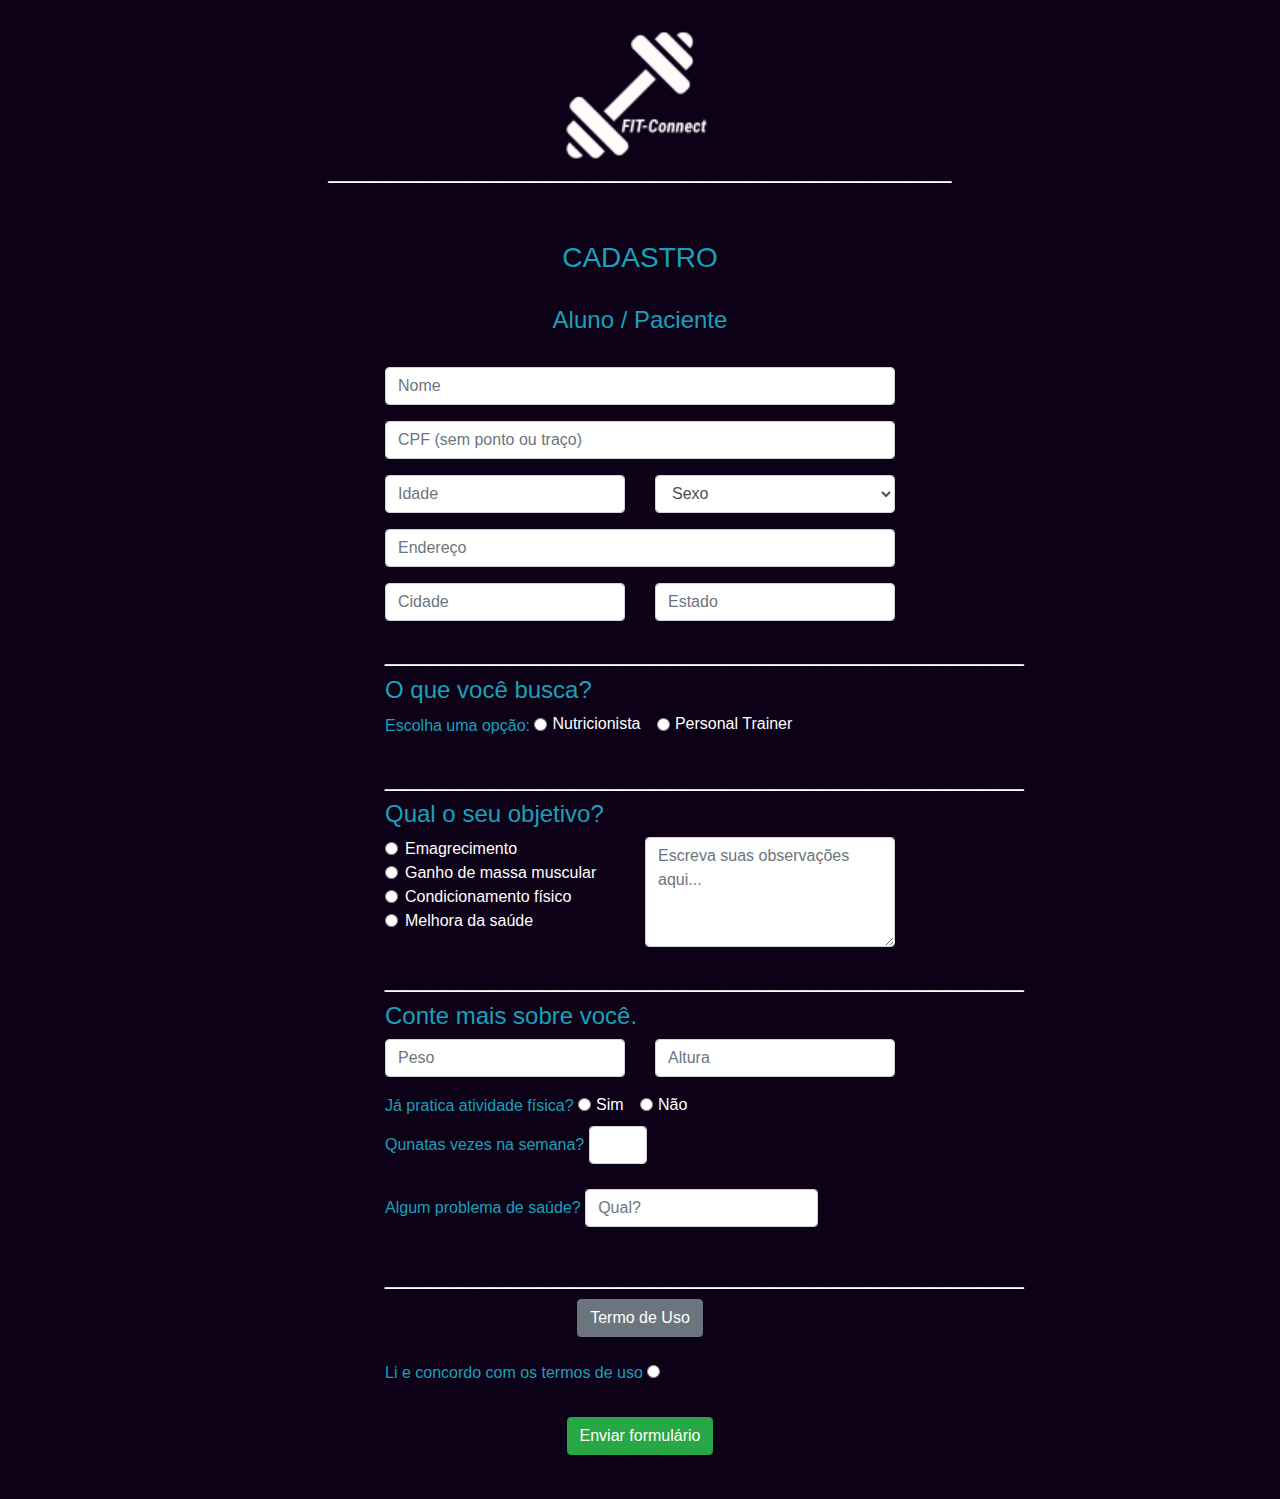
<file: cadastro_aluno.html>
<!DOCTYPE html>
<html lang="pt-br">
<head>
    <meta charset="UTF-8">
    <meta name="viewport" content="width=device-width, initial-scale=1.0">
    <link href="//maxcdn.bootstrapcdn.com/bootstrap/4.1.1/css/bootstrap.min.css" rel="stylesheet" id="bootstrap-css">
    <script src="//maxcdn.bootstrapcdn.com/bootstrap/4.1.1/js/bootstrap.min.js"></script>
    <script src="//cdnjs.cloudflare.com/ajax/libs/jquery/3.2.1/jquery.min.js"></script>
    
    <title>cadastro aluno</title>

    <style>
        body{background-color: rgb(13, 1, 24);
                margin: 20px;
                padding: 8px;
                
                
        }
        #btn_entrar{
            display: flex;
            justify-content: center;

        }

        #redes{
            display: flex;
            justify-content: center;
            height: 50px;
        }
        #logo{
            display: flex;
            justify-content: center;
            height: 150px;            
               
        }

    </style>
    
</head>     
<body>

<div id="logo">
    <img src="/Imagens/icons8-barra-de-peso-100.png" alt="logo">    
</div>
<h3 class="text-center text-white pt-5" style="margin-top: -75px;">________________________________________</h3>
<br><br>

    <div id="login">
        
        <div class="container">
            <div id="login-row" class="row justify-content-center align-items-center">
                <div id="login-column" class="col-md-6">
                    <div id="login-box" class="col-md-12">
                        <form id="login-form" class="form" action="" method="post">
                            <h3 class="text-center text-info">CADASTRO</h3>
                            <br>

                            <h4 class="text-center text-info">Aluno / Paciente</h4><br>

                            <div class="form-group">
                                <input type="text" name="nome_aluno" id="nome_aluno" class="form-control" class="form-control" placeholder="Nome">
                            </div>

                            <div class="form-group">                                
                                <input type="text" name="cpf_aluno" id="cpf_aluno" class="form-control" placeholder="CPF (sem ponto ou traço)">
                            </div>

                            <div class="form-group row">
                                <div class="col">
                                    <input type="text" name="idade_aluno" id="idade_aluno" class="form-control" placeholder="Idade">
                                </div>
                                <div class="col">
                                    <select name="sexo_aluno" id="sexo_aluno" class="form-control">
                                        <option value="masculino">Sexo</option>
                                        <option value="masculino">Masculino</option>
                                        <option value="feminino">Feminino</option>
                                    </select>
                                </div>
                            </div>

                            <div class="form-group">                                
                                <input type="text" name="endereco_aluno" id="endereco_aluno" class="form-control" placeholder="Endereço">
                            </div>

                            <div class="form-group row">
                                <div class="col">
                                    <input type="text" name="cidade_aluno" id="cidade_aluno" class="form-control" placeholder="Cidade">
                                </div>
                                <div class="col">
                                    <input type="text" name="estado_aluno" id="estado_aluno" class="form-control" placeholder="Estado">
                                </div>
                            </div>
                            <br>
                            <h3 class="text-center text-white pt-5" style="margin-top: -75px;" >_________________________________________</h3>
                            <h4 class="text-left text-info">O que você busca?</h4>

                            <div class="form-group">
                                <label class="text-info">Escolha uma opção:</label>
                                <div class="form-check form-check-inline">
                                    <input class="form-check-input" type="radio" name="opcao_busca" id="opcao_busca" value="nutricionista_busca">
                                    <label class="form-check-label" for="nutricionista_busca" style="color: white;">Nutricionista</label>
                                </div>
                                <div class="form-check form-check-inline">
                                    <input class="form-check-input" type="radio" name="opcao_busca2" id="opcao_busca2" value="personal_trainer">
                                    <label class="form-check-label" for="personal_trainer_busca" style="color: white;">Personal Trainer</label>
                                </div>
                            </div><br>
                            <h3 class="text-center text-white pt-5" style="margin-top: -75px;" >_________________________________________</h3>
                            <h4 class="text-left text-info">Qual o seu objetivo?</h4>

                            <div class="form-row">
                                <!-- Opções à esquerda -->
                                <div class="col">
                                    <div class="form-group">                                        
                                        <div class="form-check">
                                            <input class="form-check-input" type="radio" name="opcao" id="emagrecimento" value="emagrecimento">
                                            <label class="form-check-label" for="emagrecimento" style="color: white;">Emagrecimento</label>
                                        </div>
                                        <div class="form-check">
                                            <input class="form-check-input" type="radio" name="opcao" id="ganho_massa" value="ganho_massa">
                                            <label class="form-check-label" for="ganho_massa" style="color: white;">Ganho de massa muscular</label>
                                        </div>
                                        <div class="form-check">
                                            <input class="form-check-input" type="radio" name="opcao" id="condicionamento" value="condicionamento">
                                            <label class="form-check-label" for="condicionamento" style="color: white;">Condicionamento físico</label>
                                        </div>
                                        <div class="form-check">
                                            <input class="form-check-input" type="radio" name="opcao" id="melhora_saude" value="melhora_saude">
                                            <label class="form-check-label" for="melhora_saude" style="color: white;">Melhora da saúde</label>
                                        </div>
                                    </div>
                                </div>
                            
                                <!-- Observações à direita -->
                                <div class="col">
                                    <div class="form-group">                                        
                                        <textarea name="observacoes" id="observacoes" class="form-control" rows="4" placeholder="Escreva suas observações aqui..."></textarea>
                                    </div>
                                </div>
                            </div><br>
                            <h3 class="text-center text-white pt-5" style="margin-top: -75px;" >_________________________________________</h3>
                            <h4 class="text-left text-info">Conte mais sobre você.</h4>

                            <div class="form-group row">
                                <div class="col">
                                    <input type="text" name="peso" id="peso" class="form-control" placeholder="Peso">
                                </div>
                                <div class="col">
                                    <input type="text" name="altura" id="altura" class="form-control" placeholder="Altura">
                                </div>
                            </div>                        

                            <div class="form-group">
                                <label class="text-info">Já pratica atividade física?</label>
                                <div class="form-check form-check-inline">
                                    <input class="form-check-input" type="radio" name="ativ_fisic" id="ativ_fisic" value="ativ_fisic">
                                    <label class="form-check-label" for="ativ_fisic" style="color: white;">Sim</label>
                                </div>
                                <div class="form-check form-check-inline">
                                    <input class="form-check-input" type="radio" name="ativ_fisic2" id="ativ_fisic2" value="ativ_fisic2">
                                    <label class="form-check-label" for="ativ_fisic2" style="color: white;">Não</label>
                                </div>
                                <div class="form-group">
                                    <label class="text-info">Qunatas vezes na semana?</label>
                                    <div class="form-check form-check-inline">
                                        <input type="number" name="qtd_ativ" id="qtd_ativ" class="form-control col-3">
                                    </div> 
                                    <br><br>
                                    <div class="form-group">
                                        <label class="text-info">Algum problema de  saúde?</label>
                                        <div class="form-check form-check-inline">
                                            <input type="text" name="qtd_ativ" id="qtd_ativ" class="form-control col-50" placeholder="Qual?">
                                        </div>                              
                                </div><br>                             
                            </div>
                            <h3 class="text-center text-white pt-5" style="margin-top: -75px;" >_________________________________________</h3>

                            <div class="d-flex justify-content-center">
                                <button type="button" class="btn btn-secondary">Termo de Uso</button>
                            </div><br>

                            <label class="text-info">Li e concordo com os termos de uso  </label>
                                <div class="form-check form-check-inline">
                                    <input class="form-check-input" type="radio" name="ativ_fisic" id="ativ_fisic" value="ativ_fisic">
                                    <label class="form-check-label" for="ativ_fisic" style="color: white;"></label>
                                </div><br><br>


                                <div class="d-flex justify-content-center">
                                    <button type="button" class="btn btn-success">Enviar formulário</button>
                           
                        </form>
                    </div>
                </div>
            </div>
        </div>
    </div>
</body>
</html>
</file>
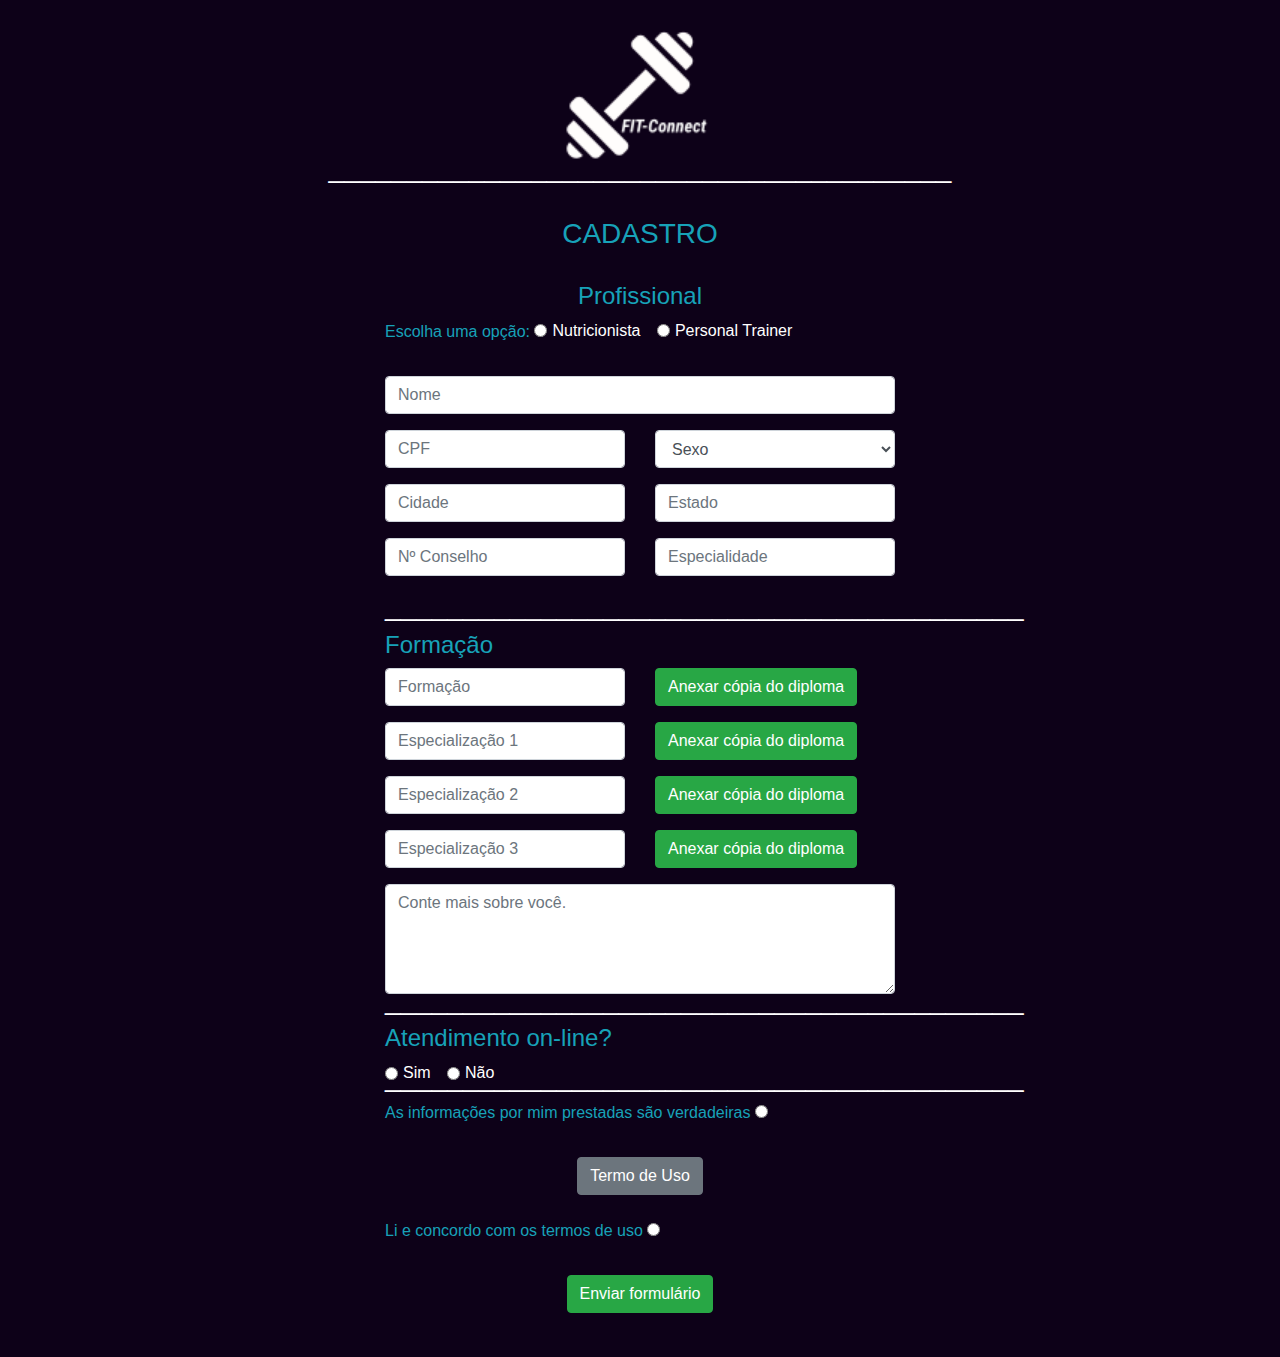
<file: cadastro_profissional.html>
<!DOCTYPE html>
<html lang="pt-br">
<head>
    <meta charset="UTF-8">
    <meta name="viewport" content="width=device-width, initial-scale=1.0">
    <link href="//maxcdn.bootstrapcdn.com/bootstrap/4.1.1/css/bootstrap.min.css" rel="stylesheet" id="bootstrap-css">
    <script src="//maxcdn.bootstrapcdn.com/bootstrap/4.1.1/js/bootstrap.min.js"></script>
    <script src="//cdnjs.cloudflare.com/ajax/libs/jquery/3.2.1/jquery.min.js"></script>
    
    <title>cadastro profissional</title>

    <style>
        body{background-color: rgb(13, 1, 24);
                margin: 20px;
                padding: 8px;
                
                
        }
        #btn_entrar{
            display: flex;
            justify-content: center;

        }

        #redes{
            display: flex;
            justify-content: center;
            height: 50px;
        }
        #logo{
            display: flex;
            justify-content: center;
            height: 150px;            
               
        }

    </style>
    
</head>     
<body>

<div id="logo">
    <img src="/Imagens/icons8-barra-de-peso-100.png" alt="logo">    
</div>
<h3 class="text-center text-white pt-5" style="margin-top: -75px;">________________________________________</h3>
<br>

    <div id="login">
        
        <div class="container">
            <div id="login-row" class="row justify-content-center align-items-center">
                <div id="login-column" class="col-md-6">
                    <div id="login-box" class="col-md-12">
                        <form id="login-form" class="form" action="" method="post">
                            <h3 class="text-center text-info">CADASTRO</h3>
                            <br>

                            <h4 class="text-center text-info">Profissional</h4>

                            <div class="form-group">
                                <label class="text-info">Escolha uma opção:</label>
                                <div class="form-check form-check-inline">
                                    <input class="form-check-input" type="radio" name="opcao_nutri" id="nutricionista" value="nutricionista">
                                    <label class="form-check-label" for="nutricionista" style="color: white;">Nutricionista</label>
                                </div>
                                <div class="form-check form-check-inline">
                                    <input class="form-check-input" type="radio" name="opcao_peronal" id="personal_trainer" value="personal_trainer">
                                    <label class="form-check-label" for="personal_trainer" style="color: white;">Personal Trainer</label>
                                </div><br><br>


                            <div class="form-group">
                                <input type="text" name="nome_prof" id="nome_prof" class="form-control" class="form-control" placeholder="Nome">
                            </div>

                            <div class="form-group row">
                                <div class="col">
                                    <input type="text" name="cpf_prof" id="cpf_prof" class="form-control" placeholder="CPF">
                                </div>
                                <div class="col">
                                    <select name="sexo_prof" id="sexo_prof" class="form-control">
                                        <option value="masculino">Sexo</option>
                                        <option value="masculino">Masculino</option>
                                        <option value="feminino">Feminino</option>
                                    </select>
                                </div>
                            </div>

                            <div class="form-group row">
                                <div class="col">
                                    <input type="text" name="cidade_prof" id="cidade_prof" class="form-control" placeholder="Cidade">
                                </div>
                                <div class="col">
                                    <input type="text" name="estado_prof" id="estado_prof" class="form-control" placeholder="Estado">
                                </div>
                            </div>

                            <div class="form-group row">
                                <div class="col">
                                    <input type="text" name="n_conselho" id="n_conselho" class="form-control" placeholder="Nº Conselho">
                                </div>
                                <div class="col">
                                    <input type="text" name="especialidade" id="especialidade" class="form-control" placeholder="Especialidade">
                                </div>
                            </div>
                            
                            <br>
                            <h3 class="text-center text-white pt-5" style="margin-top: -75px;" >_________________________________________</h3>
                            <h4 class="text-left text-info">Formação</h4>
                            <div class="form-group row">
                                <div class="col">
                                    <input type="text" name="form_academ" id="form_academ" class="form-control col-40" placeholder="Formação">
                                </div>
                                <div class="col">
                                    <button type="button" class="btn btn-success">Anexar cópia do diploma</button>
                                </div>
                            </div>      
                            <div class="form-group row">
                                <div class="col">
                                    <input type="text" name="especializacao1" id="especializacao1" class="form-control col-40" placeholder="Especialização 1">
                                </div>
                                <div class="col">
                                    <button type="button" class="btn btn-success">Anexar cópia do diploma</button>
                                </div>
                            </div>     
                            </div>      
                            <div class="form-group row">
                                <div class="col">
                                    <input type="text" name="especializacao2" id="especializacao2" class="form-control col-40" placeholder="Especialização 2">
                                </div>
                                <div class="col">
                                    <button type="button" class="btn btn-success">Anexar cópia do diploma</button>
                                </div>
                            </div>     
                            <div class="form-group row">
                                <div class="col">
                                    <input type="text" name="especializacao3" id="especializacao3" class="form-control col-40" placeholder="Especialização 3">
                                </div>
                                <div class="col">
                                    <button type="button" class="btn btn-success">Anexar cópia do diploma</button>
                                </div>
                            </div>   
                            <div class="form-group">                                        
                                <textarea name="observacoes_prof" id="observacoes_prof" class="form-control" rows="4" placeholder="Conte mais sobre você."></textarea>
                            </div>

                            <h3 class="text-center text-white pt-5" style="margin-top: -75px;" >_________________________________________</h3>
                            <h4 class="text-left text-info">Atendimento on-line?</h4>

                            <div class="form-group">
                                
                                <div class="form-check form-check-inline">
                                    <input class="form-check-input" type="radio" name="atend_oline1" id="atend_oline1" value="atend_oline1">
                                    <label class="form-check-label" for="atend_oline1" style="color: white;">Sim</label>
                                </div>
                                <div class="form-check form-check-inline">
                                    <input class="form-check-input" type="radio" name="atend_oline2" id="atend_oline2" value="atend_oline2">
                                    <label class="form-check-label" for="atend_oline2" style="color: white;">Não</label>
                                </div>
            
                            
                            <h3 class="text-center text-white pt-5" style="margin-top: -75px;" >_________________________________________</h3>
                            <label class="text-info">As informações por mim prestadas são verdadeiras  </label>
                                <div class="form-check form-check-inline">
                                    <input class="form-check-input" type="radio" name="check_info" id="check_info" value="check_info">
                                    <label class="form-check-label" for="check_info" style="color: white;"></label>
                                </div><br><br>

                            <div class="d-flex justify-content-center">
                                <button type="button" class="btn btn-secondary">Termo de Uso</button>
                            </div><br>

                            <label class="text-info">Li e concordo com os termos de uso  </label>
                                <div class="form-check form-check-inline">
                                    <input class="form-check-input" type="radio" name="check_info2" id="check_info2" value="check_info2">
                                    <label class="form-check-label" for="check_info2" style="color: white;"></label>
                                </div><br><br>


                                <div class="d-flex justify-content-center">
                                    <button type="button" class="btn btn-success">Enviar formulário</button>
                                </div>
                        </form>
                    </div>
                </div>
            </div>
        </div>
    </div>
</body>
</html>
</file>
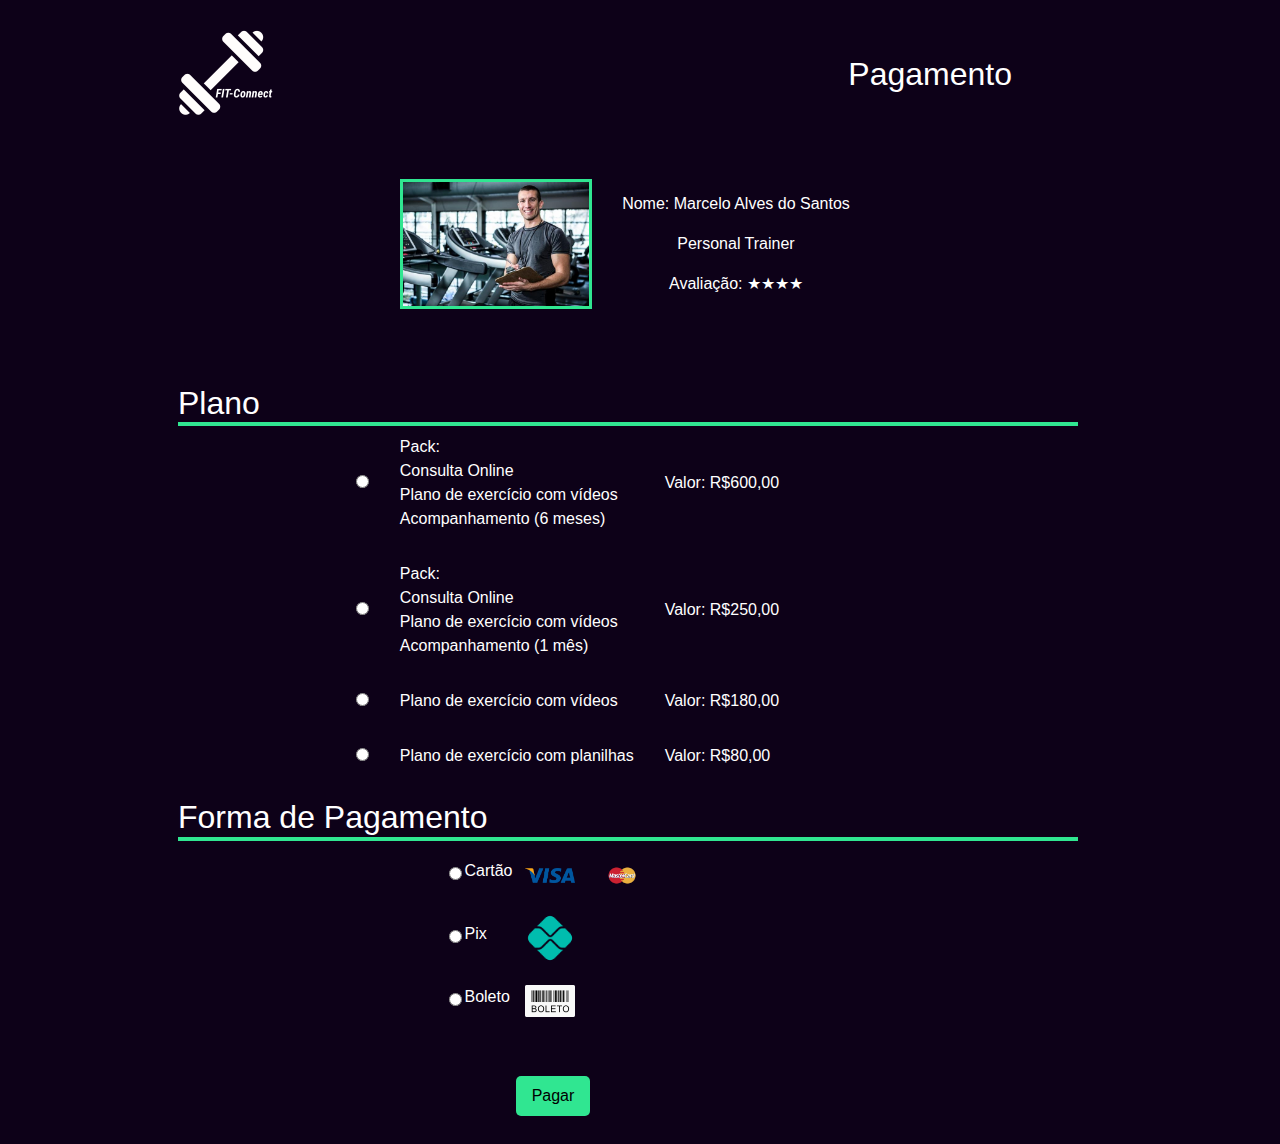
<file: pagamento.html>
<!DOCTYPE html>
<html lang="pt-br">
<head>
    <meta charset="UTF-8">
    <meta name="viewport" content="width=device-width, initial-scale=1.0">
    <link href="//maxcdn.bootstrapcdn.com/bootstrap/4.1.1/css/bootstrap.min.css" rel="stylesheet" id="bootstrap-css">
    <script src="//maxcdn.bootstrapcdn.com/bootstrap/4.1.1/js/bootstrap.min.js"></script>
    <script src="//cdnjs.cloudflare.com/ajax/libs/jquery/3.2.1/jquery.min.js"></script>
    <title>Pagamento</title>

    <style>
        body {
            background-color: rgb(13, 1, 24);
            margin: 20px;
            padding: 8px;
        }
        #btn_entrar {
            display: flex;
            justify-content: center;
        }
        #redes {
            display: flex;
            justify-content: center;
            height: 50px;
        }
        #logo {
            display: flex;
            justify-content: space-between; 
        }
        #logo img {
            padding-left: 150px;
        }
        .logo-text {
            display: flex;
            align-items: center;
            color: #FFF;
            padding-right: 240px;
        }
        .container {
            display: flex;
            align-items: center;
            justify-content: center;
        }
        .image-container {
            border: 3px solid #30E691;
            height: 130px;
            margin-right: 30px;
        }
        .image-container img {
            height: 124px;
            width: auto;
        }
        .text-container {
            color: #FFF;
            max-width: 400px;
        }
        .section-container {
            max-width: 1050px;
        }
        .section {
            color: #FFF;
            margin-left: 150px;
            border-bottom: 4px solid #30E691;
        }
        .tabela-planos {
            color: #FFF;
            display: flex;
            justify-content: center;
        }
        .planos {
            padding-bottom: 30px;
            padding-left: 30px;
        }
        .icones-pequenos {
            max-width: 50px;
            margin: 10px;
        }
        .pagamentos {
            display: flex;
            justify-content: center;
            align-items: center;
        }
        .pagamentos p {
            color: #FFF;
        }
        .btn1 {
            display: flex;
            justify-content: center;
        }
        .pagar-btn {
            border: none;
            border-radius: 5px;
            background-color: #30E691;
            cursor: pointer;
            padding: 8px 16px;
        }
        a, a:hover {
            text-decoration: none;
            color: #000;
        }
        p {
            margin-top: 1rem !important;
            margin-right: 30px;
            text-align: center;
        }
    </style> 
</head>
<body>
    <!-- cabeçalho -->
    <div id="logo">
        <img src="/Imagens/icons8-barra-de-peso-100.png" alt="logo">
        <h2 class="logo-text">Pagamento</h2>    
    </div>
    <br><br>

    <!-- imagem -->
    <div class="container">
        <div class="image-container">
            <img src="/Imagens/personal-trainer.jpg" alt="Imagem do profissional" style="max-width: 100%;">
        </div>
        <div class="text-container">
            <p>Nome: Marcelo Alves do Santos</p>
            <p>Personal Trainer</p>
            <p>Avaliação: ★★★★ </p>
        </div>
    </div>
    <br><br><br>

    <!-- plano -->
    <div class="section-container">
        <h2 class="section">Plano</h2>
        <form>
            <table class="tabela-planos">
                <tr>
                    <td class="planos"><input type="radio" name="plano"></td>
                    <td class="planos">Pack:<br>Consulta Online<br>Plano de exercício com vídeos<br>Acompanhamento (6 meses)</td>
                    <td class="planos">Valor: R$600,00</td>
                </tr>
                <tr>
                    <td class="planos"><input type="radio" name="plano"></td>
                    <td class="planos">Pack:<br>Consulta Online<br>Plano de exercício com vídeos<br>Acompanhamento (1 mês)</td>
                    <td class="planos">Valor: R$250,00</td>
                </tr>
                <tr>
                    <td class="planos"><input type="radio" name="plano"></td>
                    <td class="planos">Plano de exercício com vídeos</td>
                    <td class="planos">Valor: R$180,00</td>
                </tr>
                <tr>
                    <td class="planos"><input type="radio" name="plano"></td>
                    <td class="planos">Plano de exercício com planilhas</td>
                    <td class="planos">Valor: R$80,00</td>
                </tr>
            </table>
        </form>
    </div>
    

    <!-- pagamento -->
    <div class="section-container">
        <h2 class="section">Forma de Pagamento</h2>
        <form>
            <div class="pagamentos">
                <table>
                    <tr>
                        <td><input type="radio" name="metodo_pagamento" id="cartao"></td>
                        <td><label for="cartao" style="color: white;">Cartão</label></td>
                        <td><img src="Imagens/visa-cartao.png" alt="Visa" class="icones-pequenos"></td>
                        <td><img src="/Imagens/master-cartao.png" alt="Master" class="icones-pequenos"></td>
                    </tr>
                    <tr>
                        <td><input type="radio" name="metodo_pagamento" id="pix"></td>
                        <td><label for="pix" style="color: white;">Pix</label></td>
                        <td><img src="/Imagens/pix-pag.png" alt="Pix" class="icones-pequenos"></td>
                        <td></td>
                    </tr>
                    <tr>
                        <td><input type="radio" name="metodo_pagamento" id="boleto"></td>
                        <td><label for="boleto" style="color: white;">Boleto</label></td>
                        <td><img src="Imagens/boleto-pag.png" alt="Boleto" class="icones-pequenos"></td>
                        <td></td>
                    </tr>
                </table>
            </div>
        <br><br>
        <div class="btn1">
            <a href="" class="pagar-btn">Pagar</a>
        </div>
    </div>
</body>
</html>
</file>
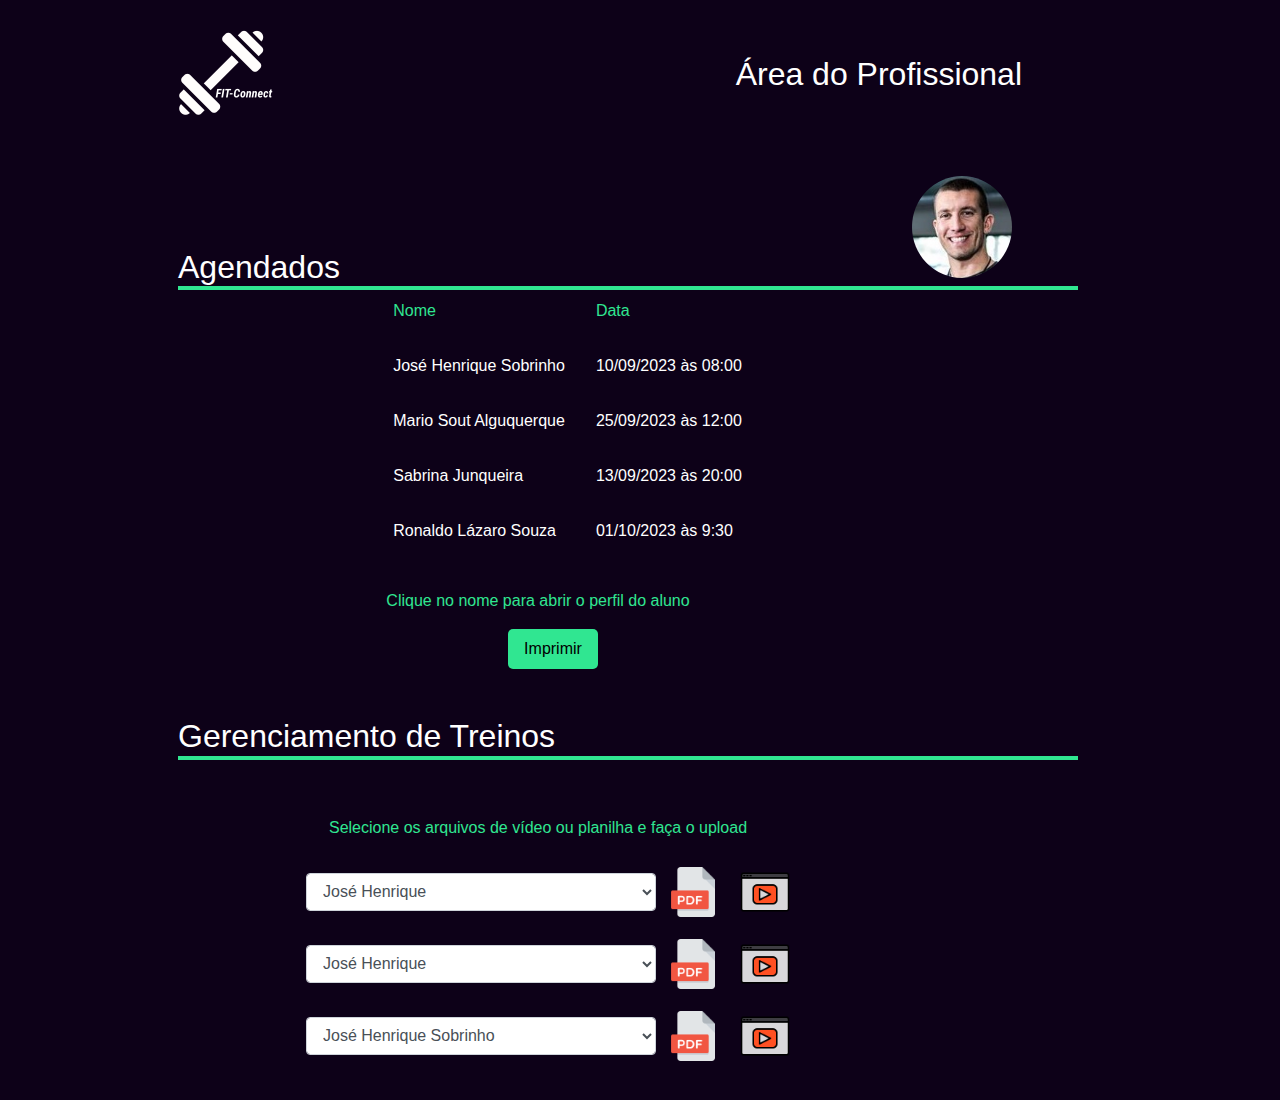
<file: pagina_profissional.html>
<!DOCTYPE html>
<html lang="pt-br">
<head>
    <meta charset="UTF-8">
    <meta name="viewport" content="width=device-width, initial-scale=1.0">
    <link href="//maxcdn.bootstrapcdn.com/bootstrap/4.1.1/css/bootstrap.min.css" rel="stylesheet" id="bootstrap-css">
    <script src="//maxcdn.bootstrapcdn.com/bootstrap/4.1.1/js/bootstrap.min.js"></script>
    <script src="//cdnjs.cloudflare.com/ajax/libs/jquery/3.2.1/jquery.min.js"></script>
    <title>Página do Profissional</title>
    
    <style>
        body {
            background-color: rgb(13, 1, 24);
            margin: 20px;
            padding: 8px;
        }
        #btn_entrar {
            display: flex;
            justify-content: center;
        }
        #redes {
            display: flex;
            justify-content: center;
            height: 50px;
        }
        #logo {
            display: flex;
            align-items: center;
            justify-content: space-between;
        }
        .foto-logo {
            padding-left: 150px;
        }
        .foto-usuario {
            width: 100px;
            display: flex;
            margin-right: 240px;
            border-radius: 50%;
        }
        .logo-text {
            display: flex;
            align-items: center;
            color: #FFF;
            padding-right: 230px;
        }
        .container {
            display: flex;
            align-items: center;
            justify-content: center;
        }
        .image-container {
            border: 3px solid #30E691;
            height: 130px;
            margin-right: 30px;
        }
        .image-container img {
            height: 124px;
            width: auto;
        }
        .text-container {
            color: #FFF;
            max-width: 400px;
        }
        .section-container {
            max-width: 1050px;
        }
        .section {
            color: #FFF;
            margin-left: 150px;
            border-bottom: 4px solid #30E691;
        }
        .tabela-planos {
            color: #FFF;
            display: flex;
            justify-content: center;
        }
        .planos {
            padding-bottom: 30px;
            padding-left: 30px;
        }
        .icones-pequenos {
            max-width: 50px;
            margin: 10px;
        }
        .pagamentos {
            display: flex;
            justify-content: center;
            align-items: center;
        }
        .pagamentos p {
            color: #FFF;
        }
        .btn1 {
            display: flex;
            justify-content: center;
        }
        .pagar-btn {
            border: none;
            border-radius: 5px;
            background-color: #30E691;
            cursor: pointer;
            padding: 8px 16px;
        }
        a, a:hover {
            text-decoration: none;
            color: #FFF;
        }
        p {
            margin-top: 1rem !important;
            margin-right: 30px;
            text-align: center;
        }
    </style> 
</head>
<body>
    <!-- cabeçalho -->
    <div id="logo">
        <img src="/Imagens/icons8-barra-de-peso-100.png" alt="logo" class="foto-logo">
        <h2 class="logo-text">Área do Profissional</h2>   
    </div>
    <br><br>

    <!-- plano -->
    <div>
        <img src="/Imagens/personal-trainer-perfil.jpg" alt="foto-profissional" class="foto-usuario" style="float: right;">
    </div><br><br><br>
    <div class="section-container">
        <h2 class="section">Agendados</h2>
        <table class="tabela-planos">
            <tr>
                <td class="planos" style="color: #30E691;">Nome</td>
                <td class="planos" style="color: #30E691;">Data</td>
            </tr>
            <tr>
                <td class="planos"><a href="">José Henrique Sobrinho</a></td>
                <td class="planos">10/09/2023 às 08:00</td>
            </tr>
            <tr>
                <td class="planos"><a href="">Mario Sout Alguquerque</a></td>
                <td class="planos">25/09/2023 às 12:00</td>
            </tr>
            <tr>
                <td class="planos"><a href="">Sabrina Junqueira</a></td>
                <td class="planos">13/09/2023 às 20:00</td>
            </tr>
            <tr>
                <td class="planos"><a href="">Ronaldo Lázaro Souza</a></td>
                <td class="planos">01/10/2023 às 9:30</td>
            </tr>
        </table>
        <p style="color:#30E691;">Clique no nome para abrir o perfil do aluno</p>
        <div class="btn1">
            <a href="" class="pagar-btn" style="color: #000;">Imprimir</a>
        </div>
    </div>
    <br><br>

    <!-- pagamento -->
    <div class="section-container">
        <h2 class="section">Gerenciamento de Treinos</h2>
        <p style="color: #30E691; padding-top: 40px;">Selecione os arquivos de vídeo ou planilha e faça o upload</p>
        <div class="pagamentos">
            <table>
                <tr>
                    <td><select name="alunos" id="alunos" class="form-control" style="width: 350px;">
                        <option value="volvo">José Henrique</option>
                        <option value="saab">Marcos Santos</option>
                        <option value="mercedes">Marina Cavalcante</option>
                        <option value="audi">Ana Lima</option>
                      </select></td>
                    <td><img src="Imagens/pdf-icon.png" alt="Visa" class="icones-pequenos"></td>
                    <td><img src="/Imagens/video-icon.png" alt="Master" class="icones-pequenos"></td>
                </tr>
                <tr>
                    <td><select name="alunos" id="alunos" class="form-control">
                        <option value="volvo">José Henrique</option>
                        <option value="saab">Marcos Santos</option>
                        <option value="mercedes">Marina Cavalcante</option>
                        <option value="audi">Ana Lima</option>
                      </select></td>
                    <td><img src="Imagens/pdf-icon.png" alt="Visa" class="icones-pequenos"></td>
                    <td><img src="/Imagens/video-icon.png" alt="Master" class="icones-pequenos"></td>
                </tr>
                <tr>
                    <td><select name="alunos" id="alunos" class="form-control">
                        <option value="volvo">José Henrique Sobrinho</option>
                        <option value="saab">Mario Sout Alguquerque</option>
                        <option value="mercedes">Sabrina Junqueira</option>
                        <option value="audi">Ronaldo Lázaro Souza</option>
                      </select></td>
                    <td><img src="Imagens/pdf-icon.png" alt="Visa" class="icones-pequenos"></td>
                    <td><img src="/Imagens/video-icon.png" alt="Master" class="icones-pequenos"></td>
                </tr>
            </table>
        </div>
    </div>
</body>
</html>
</file>
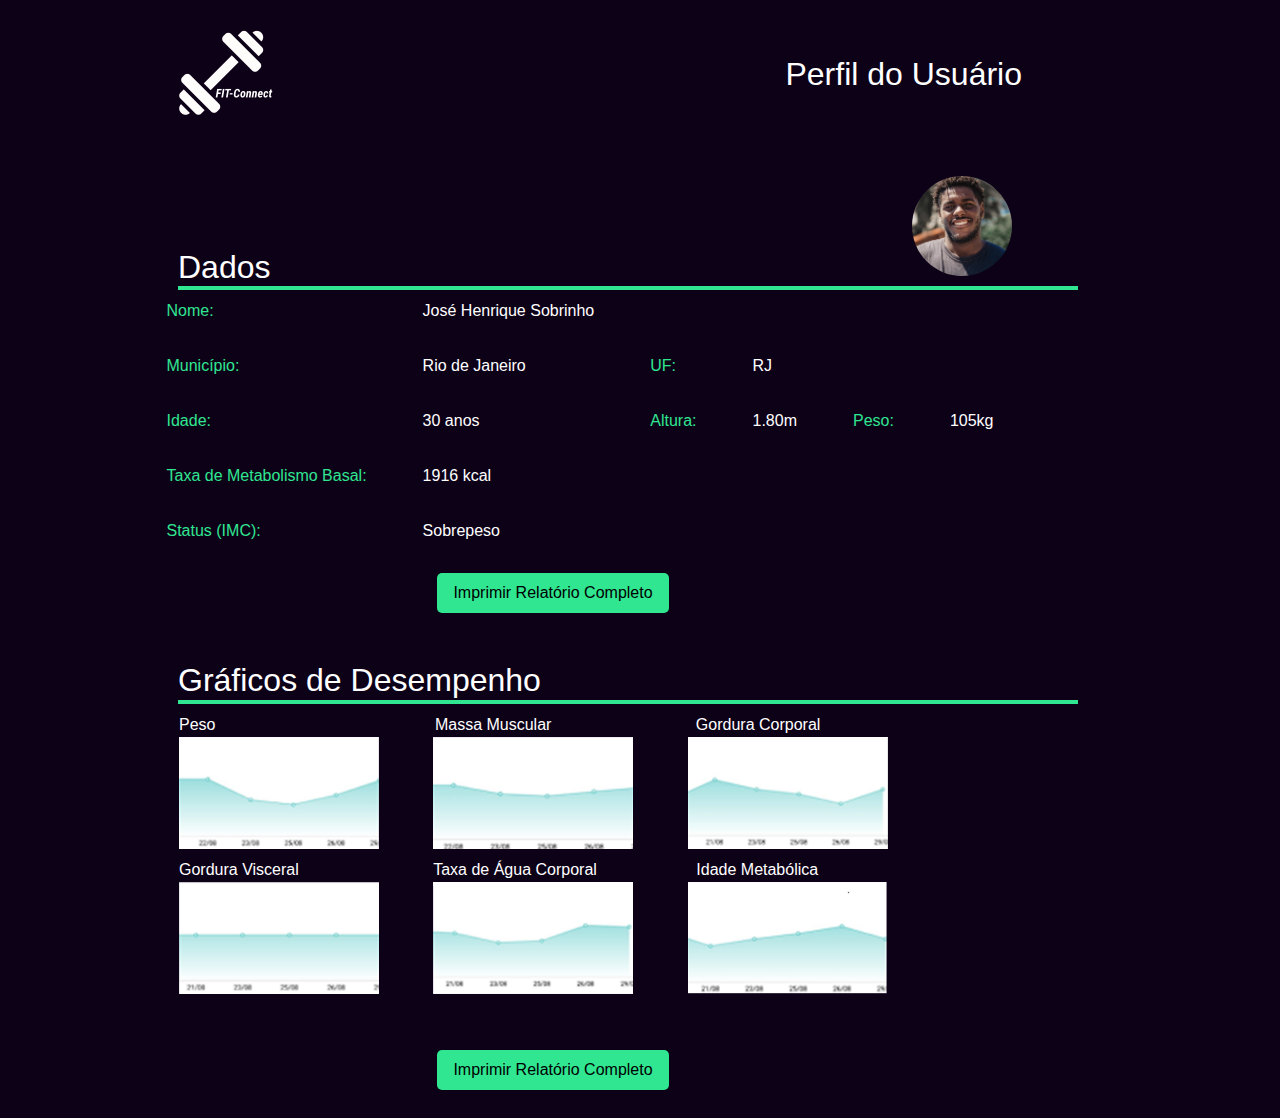
<file: perfil_usuario.html>
<!DOCTYPE html>
<html lang="pt-br">
<head>
    <meta charset="UTF-8">
    <meta name="viewport" content="width=device-width, initial-scale=1.0">
    <link href="//maxcdn.bootstrapcdn.com/bootstrap/4.1.1/css/bootstrap.min.css" rel="stylesheet" id="bootstrap-css">
    <script src="//maxcdn.bootstrapcdn.com/bootstrap/4.1.1/js/bootstrap.min.js"></script>
    <script src="//cdnjs.cloudflare.com/ajax/libs/jquery/3.2.1/jquery.min.js"></script>
    <title>Perfil do Usuário</title>
    
    <style>
        body {
            background-color: rgb(13, 1, 24);
            margin: 20px;
            padding: 8px;
        }
        #btn_entrar {
            display: flex;
            justify-content: center;
        }
        #redes {
            display: flex;
            justify-content: center;
            height: 50px;
        }
        #logo {
            display: flex;
            align-items: center;
            justify-content: space-between;
        }
        .foto-logo {
            padding-left: 150px;
        }
        .foto-usuario {
            width: 100px;
            display: flex;
            margin-right: 240px;
            border-radius: 50%;
        }
        .logo-text {
            display: flex;
            align-items: center;
            color: #FFF;
            padding-right: 230px;
        }
        .container {
            display: flex;
            align-items: center;
            justify-content: center;
        }
        .image-container {
            border: 3px solid #30E691;
            height: 130px;
            margin-right: 30px;
        }
        .image-container img {
            height: 124px;
            width: auto;
        }
        .text-container {
            color: #FFF;
            max-width: 400px;
        }
        .section-container {
            max-width: 1050px;
        }
        .section {
            color: #FFF;
            margin-left: 150px;
            border-bottom: 4px solid #30E691;
        }
        .tabela-dados {
            color: #FFF;
            display: flex;
<<<<<<< HEAD
            flex-wrap: wrap; 
            justify-content: space-around; 
        }
        .dados {
            padding-bottom: 15px;
        flex-basis: 48%;
=======
            justify-content: center;
}
        .dados {
            padding-bottom: 30px;
            padding-left: 55px;
>>>>>>> 244b244d85748999d5774238df20d9e7cf1670db
        }
        .icones-pequenos {
            max-width: 50px;
            margin: 10px;
        }
        .garficos{
            display: flex;
            justify-content: center;
            align-items: center;
        }
        .btn1 {
            display: flex;
            justify-content: center;
        }
        .grafico-btn {
            border: none;
            border-radius: 5px;
            background-color: #30E691;
            cursor: pointer;
            padding: 8px 16px;
        }
        a, a:hover {
            text-decoration: none;
            color: #FFF;
        }
        p {
            margin-top: 1rem !important;
            margin-right: 30px;
            text-align: center;
        }
    </style> 
</head>
<body>
    <!-- cabeçalho -->
    <div id="logo">
        <img src="/Imagens/icons8-barra-de-peso-100.png" alt="logo" class="foto-logo">
        <h2 class="logo-text">Perfil do Usuário</h2>   
    </div>
    <br><br>

    <!-- plano -->
    <div>
        <img src="/Imagens/foto-usuario.jpg" alt="foto-usuario" class="foto-usuario" style="float: right;">
    </div><br><br><br>
    
    <div class="section-container">
        <h2 class="section">Dados</h2>
        <table class="tabela-dados">
            <tr>
                <td class="dados" style="color: #30E691;">Nome:</td>
                <td class="dados" style="color: white;">José Henrique Sobrinho</td>
            </tr>
            <tr>
                <td class="dados" style="color: #30E691;">Município:</td>
                <td class="dados" style="color: white;">Rio de Janeiro</td>
                <td class="dados" style="color: #30E691;">UF:</td>
                <td class="dados" style="color: white;">RJ</td>
            </tr>
            <tr>
                <td class="dados" style="color: #30E691;">Idade:</td>
                <td class="dados" style="color: white;">30 anos</td>
                <td class="dados" style="color: #30E691;">Altura:</td>
                <td class="dados" style="color: white;">1.80m</td>
                <td class="dados" style="color: #30E691;">Peso:</td>
                <td class="dados" style="color: white;">105kg</td>
            </tr>
            <tr>
                <td class="dados" style="color: #30E691;">Taxa de Metabolismo Basal:</td>
                <td class="dados" style="color: white;">1916 kcal</td>
            </tr>
            <tr>
                <td class="dados" style="color: #30E691;">Status (IMC):</td>
                <td class="dados" style="color: white;">Sobrepeso</td>
            </tr>
        </table>
        <div class="btn1">
            <a href="" class="grafico-btn" style="color: #000;">Imprimir Relatório Completo</a>
        </div>
    </div>
    <br><br>

    <!-- gráficos -->
    <div class="section-container">
        <h2 class="section">Gráficos de Desempenho</h2>
        <table class="graficos" style="color: white;">
            <tr>
                <td>
                    <span style="margin-right: 150px;"></span>
                    Peso
                    <span style="margin-right: 215px;"></span>
                    Massa Muscular
                    <span style="margin-right: 140px;"></span>
                    Gordura Corporal
                <br>
                    <span style="margin-right: 150px;"></span>
                    <input type="image" name="Grafico-peso" src="Imagens/grafico-peso.png" alt="GraficoPeso" style="width: 200px; margin-right: 20px;">
                    <span style="margin-right: 10px;"></span>
                    <input type="image" name="Grafico-muscular" src="Imagens/grafico-muscular.png" alt="GraficoMusucular" style="width: 200px; margin-left: 20px;">
                    <span style="margin-right: 10px;"></span>
                    <input type="image" name="grafico-corporal" src="Imagens/grafico-corporal.png" alt="GraficoCorporal" style="width: 200px; margin-left: 40px;">
                </td>
            </tr>
            <tr>
                <td>
                    <span style="margin-right: 150px;"></span>
                    Gordura Visceral
                    <span style="margin-right: 130px;"></span>
                    Taxa de Água Corporal
                    <span style="margin-right: 95px;"></span>
                    Idade Metabólica
                <br>
                <span style="margin-right: 150px;"></span>
                <input type="image" name="grafico-visceral" src="Imagens/grafico-visceral.png" alt="GraficoVisceral" style="width: 200px; margin-right: 20px;">
                <span style="margin-right: 10px;"></span>
                <input type="image" name="grafico-taxa" src="Imagens/grafico-taxa.png" alt="GraficoTaxa" style="width: 200px; margin-left: 20px;">
                <span style="margin-right: 10px;"></span>
                <input type="image" name="grafico-metabolica" src="Imagens/grafico-metabolica.png" alt="GraficoMeatabolica" style="width: 200px; margin-left: 40px;">
                </td>
            </tr>
        </table>
        <br><br>
        <div class="btn1">
            <a href="" class="grafico-btn" style="color: #000;">Imprimir Relatório Completo</a>
        </div>
    </div>
</body>
</html>
</file>
